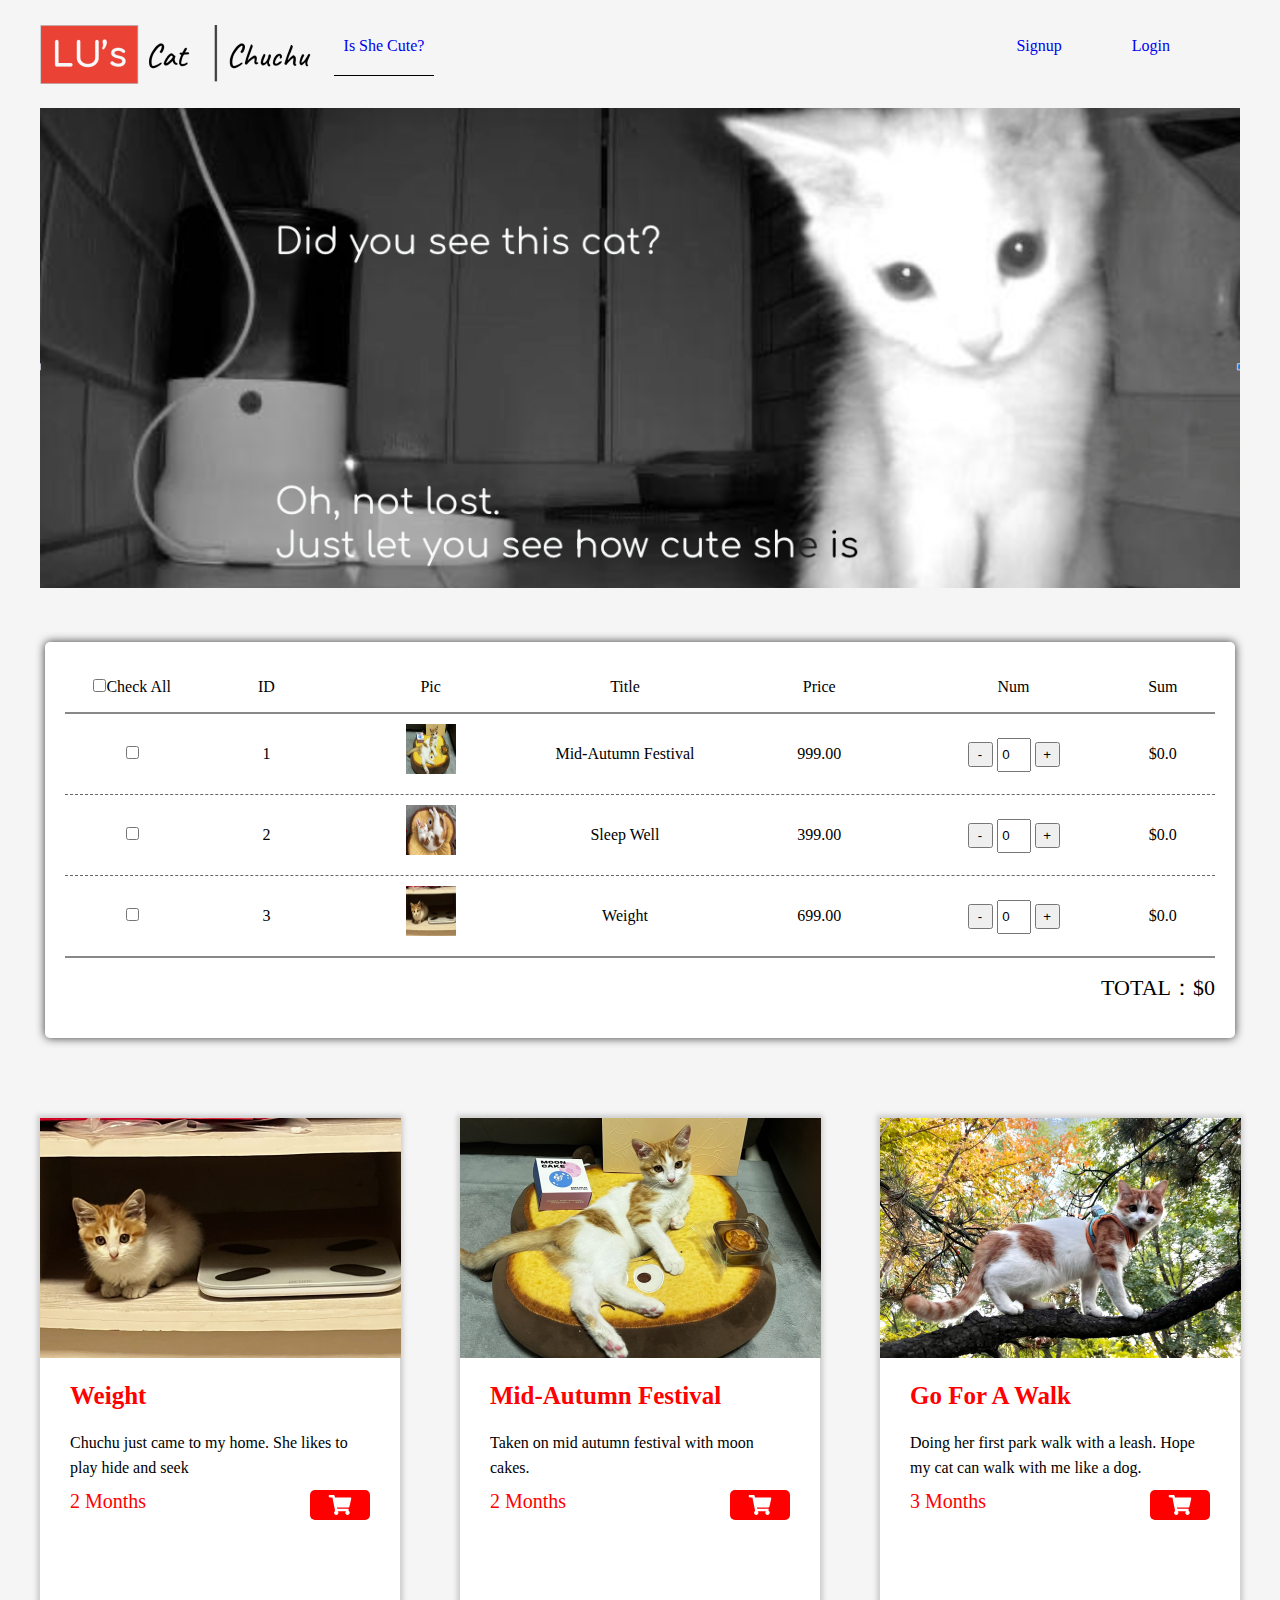
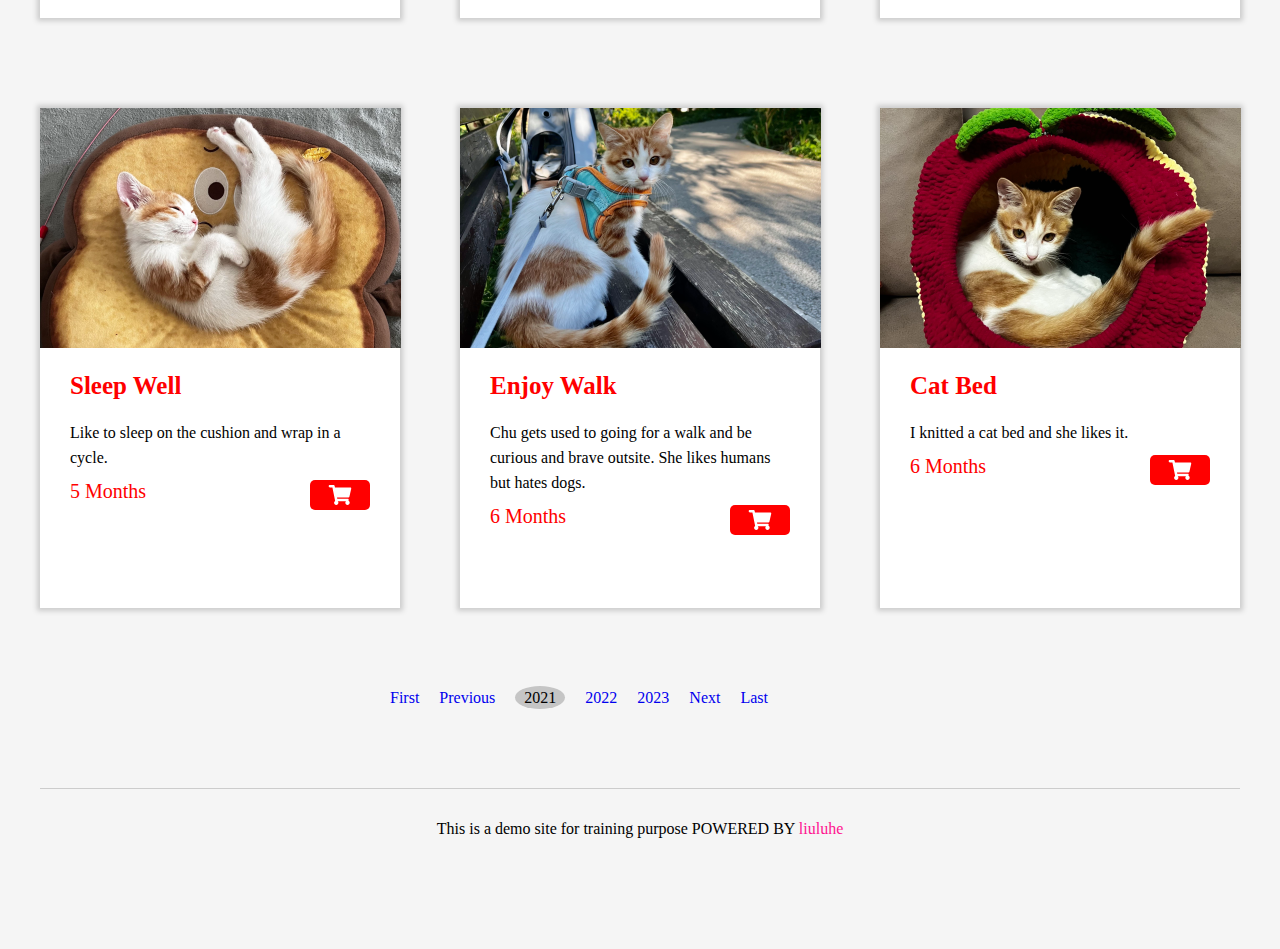
<file: index.html>
<!DOCTYPE html>
<html>
  <head>
    <meta charset="utf-8" />
    <title>Lulu's Marketplace Demo</title>
    <link rel="stylesheet" type="text/css" href="css/index.css" />
    <!--script type="text/javascript" src="js/index.js"></script-->
    <script type="text/javascript" src="js/jquery.min.js"></script>
    <script type="text/javascript" src="js/cart.js"></script>
  </head>
  <body>
    <!-- --------------------Header Part-------------------- -->
    <div class="header">
      <!-- logo -->
      <div class="logo">
        <img src="image/logo.png" />
      </div>
      <!-- setup drop down menu -->
      <div class="menu" onmouseleave="remove_menu()">
        <div class="menu_title" onmouseover="show_menu()">
          <a href="#">Is She Cute?</a>
        </div>
        <ul id="menu1">
          <li>Yes</li>
          <li>No</li>
        </ul>
      </div>
      <!-- login & signup -->
      <div class="auth">
        <ul>
          <li><a href="#">Signup</a></li>
          <li><a href="login.html">Login</a></li>
        </ul>
      </div>
    </div>

    <!-- --------------------Main-------------------- -->
    <div class="content">
      <div class="banner">
        <img src="image/welcome.png" class="banner_img" />
      </div>

      <!-- Shopping cart part-->
      <div id="shopcart">
        <div class="carttitle">
          <p><input type="checkbox" name="all" id="all" />Check All</p>
          <p>ID</p>
          <p>Pic</p>
          <p>Title</p>
          <p>Price</p>
          <p>Num</p>
          <p>Sum</p>
        </div>
        <div class="cartitem">
          <p><input type="checkbox" class="item" /></p>
          <p>1</p>
          <p><img src="image/cat2.png" alt="" /></p>
          <p>Mid-Autumn Festival</p>
          <p class="price">999.00</p>
          <p>
            <button class="sub">-</button>
            <input type="number" class="counter" value="0" />
            <button class="add">+</button>
          </p>
          <p>$<span class="sub-total">0.0</span></p>
        </div>
        <div class="cartitem">
          <p><input type="checkbox" class="item" /></p>
          <p>2</p>
          <p><img src="image/cat4.png" alt="" /></p>
          <p>Sleep Well</p>
          <p class="price">399.00</p>
          <p>
            <button class="sub">-</button>
            <input type="number" class="counter" value="0" />
            <button class="add">+</button>
          </p>
          <p>$<span class="sub-total">0.0</span></p>
        </div>
        <div class="cartitem">
          <p><input type="checkbox" class="item" /></p>
          <p>3</p>
          <p><img src="image/cat1.png" alt="" /></p>
          <p>Weight</p>
          <p class="price">699.00</p>
          <p>
            <button class="sub">-</button>
            <input type="number" class="counter" value="0" />
            <button class="add">+</button>
          </p>
          <p>$<span class="sub-total">0.0</span></p>
        </div>
        <p>TOTAL：$<span id="total">0.0</span></p>
      </div>

      <div class="img_content">
        <ul>
          <li>
            <img src="image/cat1.png" class="img_li" />
            <div class="info">
              <h3>Weight</h3>
              <p>
                Chuchu just came to my home. She likes to play hide and seek
              </p>
              <div class="img_btn">
                <div class="age">2 Months</div>
                <div class="btn">
                  <a href="#" class="cart">
                    <img src="image/cart.svg" />
                  </a>
                </div>
              </div>
            </div>
          </li>

          <li>
            <img src="image/cat2.png" class="img_li" />
            <div class="info">
              <h3>Mid-Autumn Festival</h3>
              <p>Taken on mid autumn festival with moon cakes.</p>
              <div class="img_btn">
                <div class="age">2 Months</div>
                <!-- cart button -->
                <div class="btn">
                  <a href="#" class="cart">
                    <img src="image/cart.svg" />
                  </a>
                </div>
              </div>
            </div>
          </li>

          <li>
            <img src="image/cat3.png" class="img_li" />
            <div class="info">
              <h3>Go For A Walk</h3>
              <p>
                Doing her first park walk with a leash. Hope my cat can walk
                with me like a dog.
              </p>
              <div class="img_btn">
                <div class="age">3 Months</div>
                <!-- cart button -->
                <div class="btn">
                  <a href="#" class="cart">
                    <img src="image/cart.svg" />
                  </a>
                </div>
              </div>
            </div>
          </li>

          <li>
            <img src="image/cat4.png" class="img_li" />
            <div class="info">
              <h3>Sleep Well</h3>
              <p>Like to sleep on the cushion and wrap in a cycle.</p>
              <div class="img_btn">
                <div class="age">5 Months</div>
                <!-- cart button -->
                <div class="btn">
                  <a href="#" class="cart">
                    <img src="image/cart.svg" />
                  </a>
                </div>
              </div>
            </div>
          </li>

          <li>
            <img src="image/cat5.png" class="img_li" />
            <div class="info">
              <h3>Enjoy Walk</h3>
              <p>
                Chu gets used to going for a walk and be curious and brave
                outsite. She likes humans but hates dogs.
              </p>
              <div class="img_btn">
                <div class="age">6 Months</div>
                <!-- cart button -->
                <div class="btn">
                  <a href="#" class="cart">
                    <img src="image/cart.svg" />
                  </a>
                </div>
              </div>
            </div>
          </li>

          <li>
            <img src="image/cat6.png" class="img_li" />
            <div class="info">
              <h3>Cat Bed</h3>
              <p>I knitted a cat bed and she likes it.</p>
              <div class="img_btn">
                <div class="age">6 Months</div>
                <!-- cart button -->
                <div class="btn">
                  <a href="#" class="cart">
                    <img src="image/cart.svg" />
                  </a>
                </div>
              </div>
            </div>
          </li>
        </ul>
      </div>
      <!-- pages -->
      <div class="page_nav">
        <ul>
          <li><a href="#">First</a></li>
          <li><a href="#">Previous</a></li>

          <li><span class="first_page">2021</span></li>

          <li><a href="#">2022</a></li>
          <li><a href="#">2023</a></li>

          <li><a href="#">Next</a></li>
          <li><a href="#">Last</a></li>
        </ul>
      </div>
      <!--div class="right"><h3>RIGHT</h3></div-->
    </div>
    <!-- --------------------Cart List-------------------- -->

    <!-- --------------------Footprint-------------------- -->
    <div class="footer">
      <p class="p2">
        This is a demo site for training purpose POWERED BY <span>liuluhe</span>
      </p>
    </div>
  </body>
</html>
</file>
<file: css/index.css>
*{
	padding: 0px;
	margin: 0px;
}
body{
	background-color: #F5F5F5 /*gray white*/
}
/*--------------------logo,menu,design--------------------*/
.header{
	width: 1200px;
	margin: 25px auto;
}

/*sub menu*/
.header .menu ul{
	display: none; 
	list-style: none;
	position: absolute;
	width: 80px;  
	opacity: 0.5;
	background-color: white;
}

.header .logo{
	float: left;
	position: relative;
}
.header .menu{
	float: left;
	position: relative;
	margin-top: 12px;
	margin-left: 16px; 
}

/*---------------menu---------------*/
.header .menu ul li{
	margin-top: 20px; 
	text-align: center;
}
/*frame*/
.header .menu .menu_title{
	border-bottom: 1px solid black;
	padding-bottom: 20px;
	width: 100px;
	text-align: center;
}
a{
	text-decoration: none;
}
/*---------------login---------------*/
.header .auth{
	float: right;
}
.header .auth ul li{
	float: left;
	margin-right: 70px;
	margin-top: 12px;
	list-style: none;
}

/*--------------------Main section--------------------*/
/*---------------Add to List---------------*/
#shopcart {
    background: white;
    width: 1150px;
    padding: 20px;
    border-radius: 5px;
    overflow: hidden;
    margin: 50px auto;
    box-shadow: #333 0 0 10px;
}
.carttitle {
    height: 50px;
    line-height: 50px;
    text-align: center;
    display: flex;
    justify-content: space-around;
    border-bottom: solid 2px #888;
}
.carttitle p {
    flex: auto;
}
.cartitem {
    height: 80px;
    border-bottom: dashed #666 1px;
    line-height: 80px;
    text-align: center;
    display: flex;
    justify-content: space-around;
}
.cartitem:last-of-type {
    border-bottom: solid 2px #888;
}
.cartitem p {
    flex: auto;
}
.cartitem p img {
    width: 50px;
    height: 50px;
    margin-top: 10px;
}
.cartitem p button {
    width: 25px;
    height: 25px;
}
.cartitem p input[type="number"] {
    width: 30px;
    height: 30px;
    line-height: 30px;
    text-align: center;
}
.carttitle p:nth-of-type(1),
.cartitem p:nth-of-type(1),
.carttitle p:nth-of-type(2),
.cartitem p:nth-of-type(2) {
    width: 30px;
}
.carttitle p:nth-of-type(3),
.cartitem p:nth-of-type(3),
.carttitle p:nth-of-type(4),
.cartitem p:nth-of-type(4),
.carttitle p:nth-of-type(5),
.cartitem p:nth-of-type(5),
.carttitle p:nth-of-type(6),
.cartitem p:nth-of-type(6) {
    width: 90px;
}
.carttitle p:nth-of-type(7),
.cartitem p:nth-of-type(7) {
    flex: 1;
}
 #shopcart>p {
    float: right;
    font-size: 22px;
    line-height: 60px;
}
.cartitem p:nth-of-type(6) .counter {
    text-align: center;
}
/*---------------banner---------------*/
.content{
	width: 1200px;
	margin: 25px auto;
}
.content .banner .banner_img{
	margin-top: 20px;
}
/*---------------image design---------------*/
.content .img_content ul{
	width: 1280px;
}
.content .img_content ul li{
	width: 360px;  /*360*3+120*/
	float: left;
	margin: 0 60px 60px 0; 
	list-style: none;
	background-color: #FFFFFF;
	margin-top: 30px;
	height: 500px; /*列表边框*/
	/*browser specific*/
	-webkit-box-shadow: 0 0 5px 3px #ccc; /*chrome*/
	-moz-box-shadow: 0 0 5px 3px #ccc; /*firefox*/
}
/*title font*/
.content .img_content .info h3{
	font-size: 25px;
	color: red;
	margin-top: 20px;
	margin-bottom: 20px;
}
/*image block*/
.content .img_content .info p{
	line-height: 25px;
	margin-bottom: 10px;
}
.content .img_content .info{
	margin-left: 30px;
	margin-right: 30px;
}
/*price/age design*/
.content .img_content .info .img_btn .age{
	color: red;
	font-size: 20px;
}

/*image button*/
.content .img_content .info .img_btn{
	width: 300px;
}
.content .img_content .info .img_btn .btn{
	width: 60px;
	height: 30px;
	background-color: red;
	text-align: center;
	border-radius: 5px;
	float: right;
}
.content .img_content .info .img_btn .btn .cart img{
	width: 60px;
	height: 20px;
	margin-top: 5px;

}
.content .img_content .info .img_btn .age{
	float: left;
}
/*page guide*/
.content .page_nav{
	width: 100%;
	height: 60px;
	line-height: 60px;
	overflow:hidden;
}
.content .page_nav ul li{
	float: left;
	margin-right: 20px;
	list-style: none; 
}
.content .page_nav ul{
	width: 500px;
	margin: auto;
	overflow:hidden;
}
.content .page_nav .first_page{
	border-radius: 50%;
	background-color: #c5c5c5;
	padding: 3px 9px;
}

/*-------------------------footprint-------------------------*/
.footer{
	width: 1200px;
	height: 100px;
	margin: 60px auto;
	border-top:1px solid #ccc;
	overflow: hidden; 
}
.footer p{
	text-align: center;
	line-height: 80px;
}	
.footer p span{
	color: #ff1490;
}
</file>
